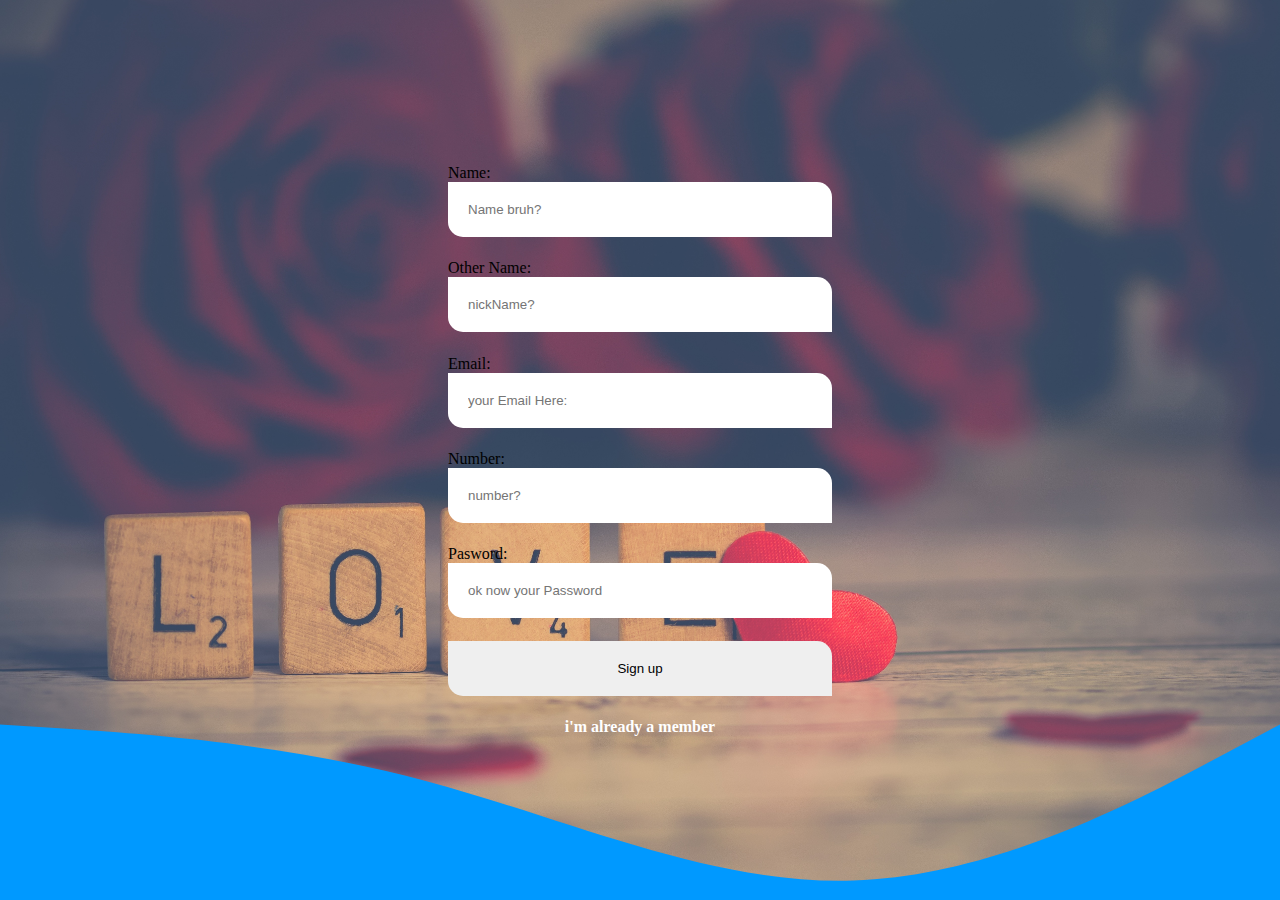
<file: index.html>
<!DOCTYPE html>
<html lang="en">
  <head>
    <meta charset="UTF-8" />
    <meta name="viewport" content="width=device-width, initial-scale=1.0" />
    <title>Form</title>
    <link rel="stylesheet" href="style.css" />
  </head>
  <body>
    <div class="main">
      <div class="signUp-main">
        <form action="" onsubmit="signinsubmitted()">
          <div class="sign-up">
            <div class="text">
              <span
                >Hi there!
                <h1>Let's Get Started</h1></span
              >
            </div>
            <div class="create-form">
              <div class="top">
                <img src="/img/Rectangle.png" alt="" />
              </div>
              <div class="middle">
                <span
                  >Hi there!
                  <h1>Let's Get Started</h1></span
                >
              </div>
              <div class="bottom">
                <div class="form-Container">
                  <div class="first-form">
                    <label for="UserName">Name:</label> <br />
                    <div class="input-signUp">
                      <input
                        type="text"
                        name="UserName"
                        placeholder="Your Name"
                        required
                        class="input"
                        id="signininputfo"
                      />
                      <br />
                      <img
                        src="/img/ic_sharp-account-circle.png"
                        alt=""
                        id="prof-img"
                      />
                    </div>
                  </div>
                  <div class="fatherOfSeconform">
                    <div class="second-form">
                      <label for="password">Password: </label> <br />
                      <div class="input-signUp">
                        <input
                          type="password"
                          name="password"
                          placeholder="Password"
                          class="input"
                          id="signinpassfo"
                        />
                        <br />
                        <img
                          src="/img/ri_lock-password-fill.png"
                          alt=""
                          id="prof-img2"
                        />
                      </div>
                    </div>
                    <div class="buttom-other-sec">
                      <button class="create-buttom-acc">Login</button>
                      <div class="wrap-it">
                        <div class="okitsone"></div>
                        <p>or</p>
                        <div class="okitsone itstwoalso"></div>
                      </div>
                      <button class="Login-buttom-form">Create Account</button>
                    </div>
                  </div>
                </div>
              </div>
            </div>

            <!-- <div class="buttom-bg">
            <img src="/img/wave.svg" alt="">
          </div> -->
          </div>
        </form>

        <div class="sign-in">
          <form action="/server/server.js" id="myForm">
            <div class="signinone">
              <label for="userName">Name: </label>
              <input
                type="text"
                name="UserName"
                placeholder="Name bruh?"
                required
                id="userFirstName"
              />
              <br />
            </div>
            <div class="signintwo">
              <label for="otherName">Other Name: </label> <br />
              <input
                type="text"
                name="otherName"
                placeholder="nickName? "
                id="userSOtherName"
              />
              <br />
            </div>
            <div class="signinthree">
              <label for="email">Email: </label><br />
              <input
                type="email"
                required
                name="email"
                placeholder="your Email Here: "
                id="userEmailForSignUp"
              />
              <br />
            </div>
            <div class="signinfour">
              <label for="number">Number: </label> <br />
              <input
                type="text"
                required
                name="number"
                placeholder="number? "
                id="userNumberForSignUp"
              />
              <br />
            </div>
            <div class="signinfifth">
              <label for="pass">Pasword: </label><br />
              <input
                type="password"
                placeholder="ok now your Password"
                required
                name="pass"
                id="userPassForSignUp"
              />
              <br />
            </div>
            <div class="btn-2">
              <button type="submit" id="btn2">Sign up</button>
            </div>
            <p>i'm already a member</p>
          </form>
          <div class="imgwav">
            <img src="/img/wave.svg" alt="" />
          </div>
        </div>
      </div>
    </div>
    <script type="text/javascript" src="app.js"></script>
  </body>
</html>
</file>
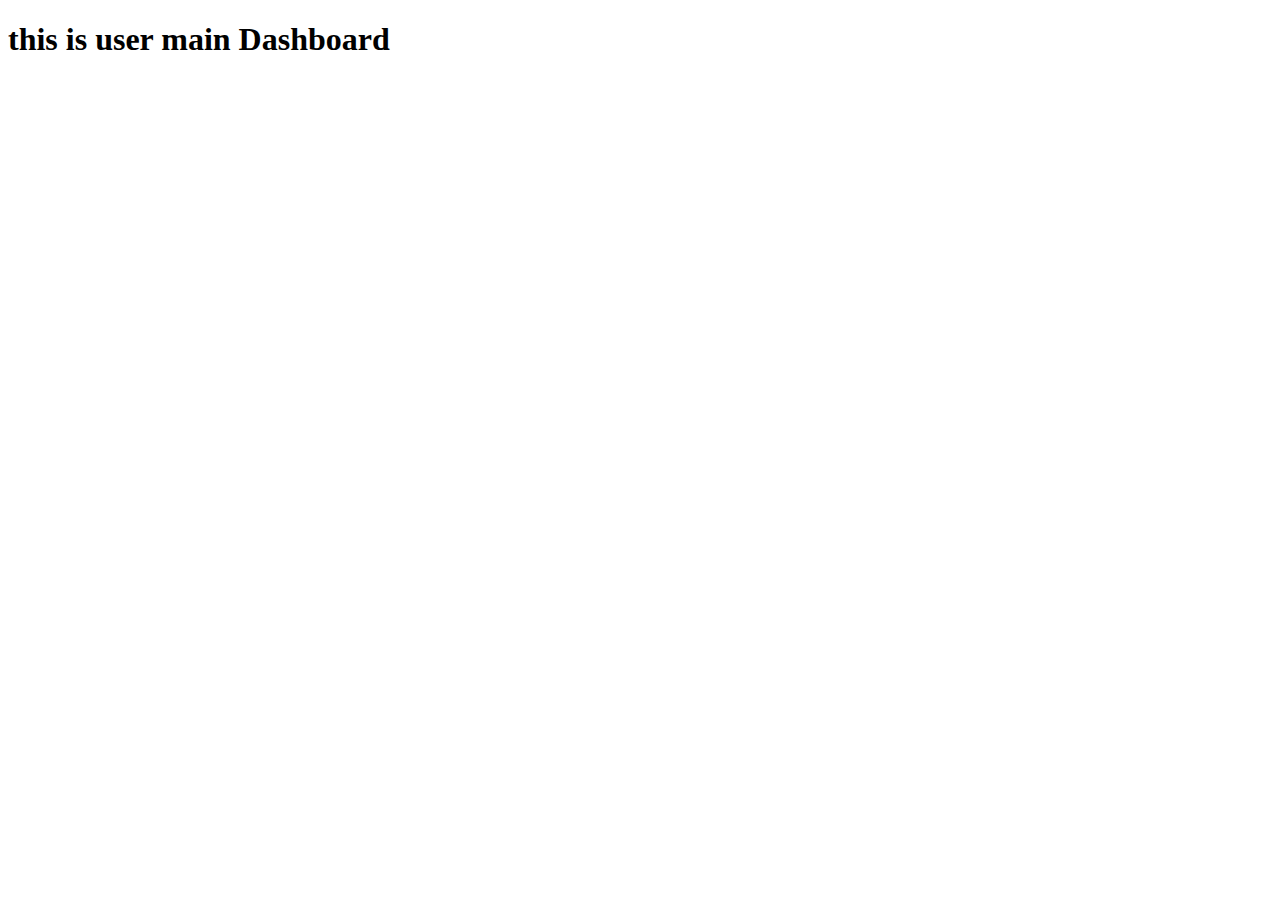
<file: dashbord.html>
<!DOCTYPE html>
<html lang="en">
  <head>
    <meta charset="UTF-8" />
    <meta name="viewport" content="width=device-width, initial-scale=1.0" />
    <title>Dashboard</title>
  </head>
  <body>
    <h1>this is user main Dashboard</h1>
  </body>
</html>
</file>
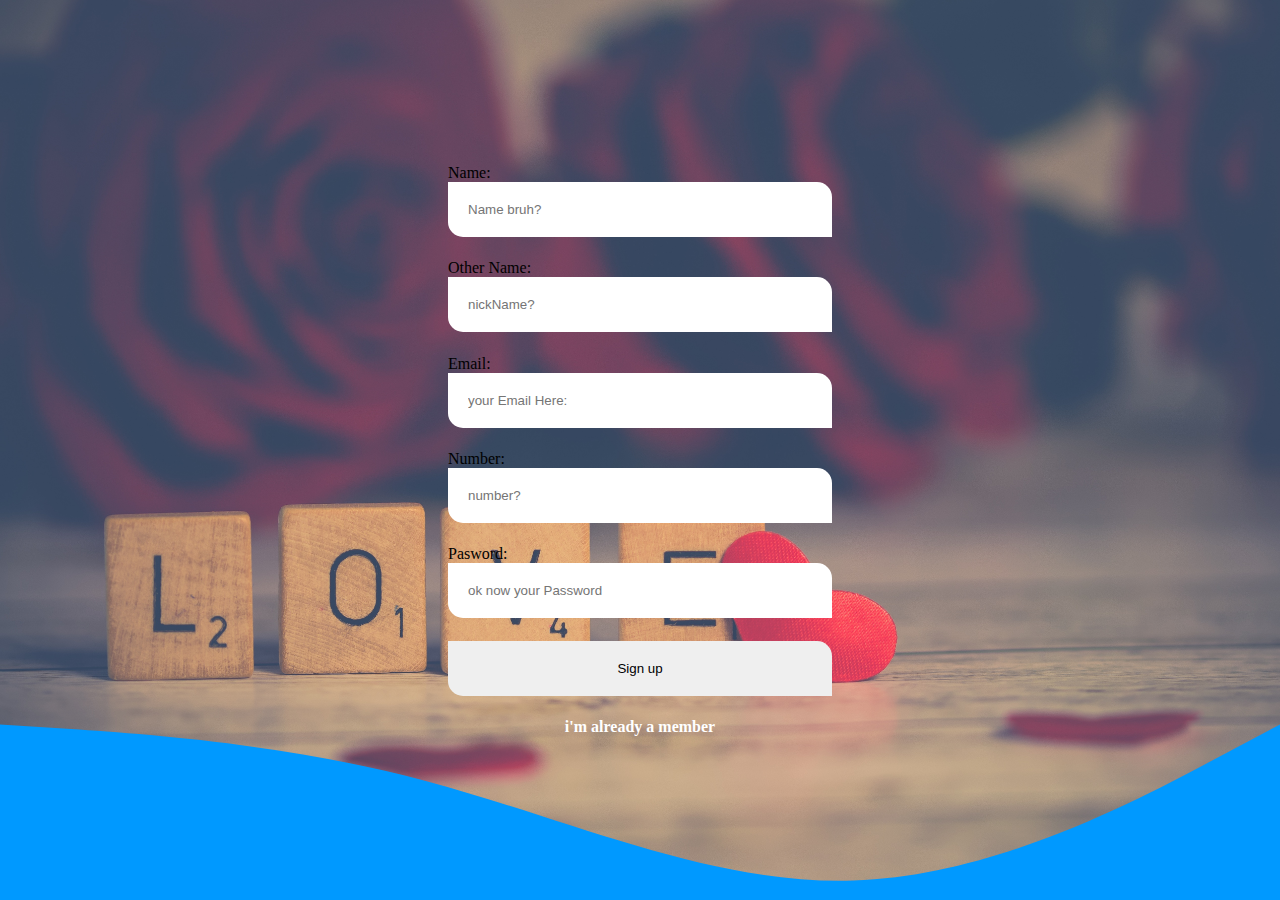
<file: okdashboard/dashboard.html>
<!DOCTYPE html>
<html lang="en">
  <head>
    <meta charset="UTF-8" />
    <meta name="viewport" content="width=device-width, initial-scale=1.0" />
    <title>Dashboard</title>
  </head>
  <body>
    <h1>this is raj Dashboard Now you can use it bro</h1>
    <script src="dashboard.js"></script>
  </body>
</html>
</file>
<file: style.css>
* {
  margin: 0;
  padding: 0;
  box-sizing: border-box;
}
.middle {
  display: none;
}
.signUp-main {
  background: url("/img/love-3061483.jpg");
  height: 100vh;
  width: 100vw;

  background-size: cover;
  background-repeat: no-repeat;
}
.sign-up {
  height: 100%;
  width: 100%;
  overflow: hidden;
  text-align: center;
  display: none;
}
.sign-up .text {
  display: flex;
  justify-content: center;
  align-items: center;
  position: relative;
}
.sign-up .text span {
  position: absolute;
  top: 20vh;
  font-size: 1.3rem;
  color: #fff;
  z-index: 1200;
}
.create-form {
  height: 100%;
  width: 100%;
  display: flex;
  align-items: center;
  justify-content: space-around;
  z-index: 999;
  overflow: hidden;
}
.create-form .top img {
  width: 22rem;
  filter: drop-shadow(rgba(0, 0, 0, 0.25) 0px 54px 55px)
    drop-shadow(rgba(0, 0, 0, 0.12) 0px -12px 30px)
    drop-shadow(rgba(0, 0, 0, 0.12) 0px 4px 6px)
    drop-shadow(rgba(0, 0, 0, 0.17) 0px 12px 13px)
    drop-shadow(rgba(0, 0, 0, 0.09) 0px -3px 5px);

  animation: move ease 1s alternate infinite;
}
@keyframes move {
  0% {
    transform: translateY(-13%);
  }
  100% {
    transform: translateY(13);
  }
}
.fatherOfSeconform {
  display: flex;
  flex-direction: column;
  gap: 3rem;
}
.create-form .bottom {
  display: flex;
  justify-content: center;
  align-items: center;
}
.create-form .bottom .form-Container {
  display: flex;
  gap: 3rem;
  flex-direction: column;
  width: 20vw;
  position: relative;
}
.create-form .bottom .form-Container .first-form,
.second-form {
  display: flex;
  flex-direction: column;
  width: 100%;
}
.create-form .bottom .form-Container .first-form label,
.second-form label {
  text-align: left;
}
.input-signUp {
  position: relative;
}
.input,
.create-buttom-acc,
.Login-buttom-form {
  width: 100%;
  padding: 20px 40px;
  border: none;
  outline: none;
  border-radius: 0 15px 0 15px;
  transition: all 0.6s;
  color: black;
}
.input::placeholder {
  font-size: 1rem;
  color: #000;
}
#prof-img,
#prof-img2 {
  position: absolute;
  left: 4px;
  bottom: 15px;
  margin: auto 0;
}
.buttom-other-sec {
  display: flex;
  flex-direction: column;
  gap: 1rem;
}

.wrap-it {
  display: flex;
  align-items: center;
  justify-content: center;
  position: relative;
}
.wrap-it p {
  text-align: center;
}
.create-buttom-acc:hover,
.Login-buttom-form:hover,
.sign-in form div button:hover {
  background-color: transparent;
  border: 2px solid white;
  color: #fff;
}
.wrap-it .okitsone {
  height: 2px;
  position: absolute;
  left: 0;
  width: 40%;
  background-color: #000;
}
.wrap-it .itstwoalso {
  position: absolute;
  left: 60%;
}
/* .bu.ttom-bg {
  display: flex;
  justify-self: center;
  align-items: center;
  position: relative;
}
.buttom-bg img {
  width: 100%;
  position: absolute;
  bottom: 0;
  z-index: 1;
} */
/*                                                                




        It's Login  form Section




*/
.sign-in {
  height: 100vh;
  width: 100%;
  display: flex;
  flex-direction: column;
  justify-content: center;
  align-items: center;
  overflow: hidden;
}
.sign-in form {
  height: 100%;
  width: 100%;
  display: flex;
  justify-content: center;
  flex-direction: column;
  align-items: center;
  gap: 1.4rem;
  overflow: hidden;
  z-index: 2100;
}
.sign-in form div {
  width: 30vw;
}
.sign-in form p {
  color: #fff;
  font-weight: bold;
  transition: all 1s;
}
.sign-in form p:hover {
  text-decoration: underline;
}
.sign-in form div input {
  padding: 20px 20px;
  width: 100%;
  border: none;
  outline: none;
  border-radius: 0 15px 0 15px;

  color: black;
}
.sign-in form div button {
  width: 100%;
  padding: 20px;
  transition: all 0.6s;
  border: none;
  color: black;
  border-radius: 0 15px 0 15px;
  z-index: 1200;
}
.imgwav {
  width: 100%;
  position: relative;
}
.imgwav img {
  z-index: 0;
  position: absolute;
  overflow: hidden;
  bottom: -5rem;
  z-index: 1;
}
</file>
